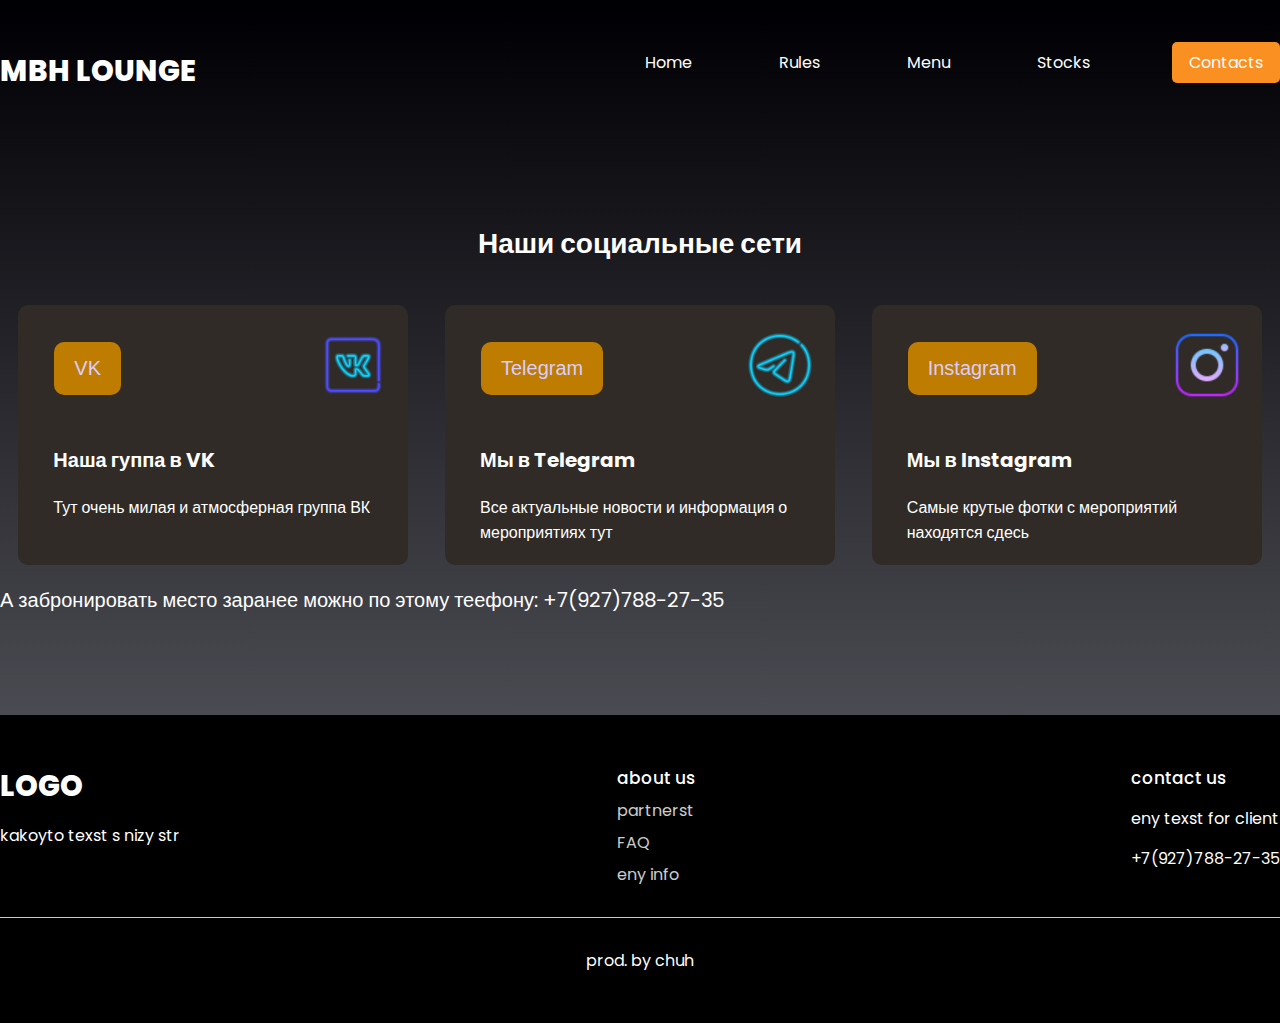
<file: contacts.html>
<!DOCTYPE html>
<html lang="en">
<head>
    <meta charset="UTF-8">
    <meta name="viewport" content="width=device-width, initial-scale=1.0">
    <title>smoke website</title>
    <link rel="stylesheet" href="./css/main.css">
</head>
<body>
    <div class="wrapper">      
        <header class="container">
        <span class="logo">MBH Lounge</span>
        <nav>
            <ul>
                <li> <a href="index.html">Home</a></li>
                <li><a href="rules.html">Rules</a></li>
                <li><a href="menu.html">Menu</a></li>
                <li><a href="stock.html">Stocks</a></li>
                <li class="btn"> <a href="contacts.html">Contacts</a></li>
            </ul>
        </nav>

        </header>
    <div class="container cont">
    <h2>    Наши социальные сети</h2>
        <div class="blockks">
        <div class="blockk">
            <!-- <span class="badge r">name of ss  </span> -->
             <img src="./img/icons8-vk-96.png" alt="">
            <button class="btn"><a href="https://vk.com/mbh_lounge">VK</a></button>
        <h3>Наша гуппа в VK</h3>
        <p>Тут очень милая и атмосферная группа ВК</p>
        </div>
        <div class="blockk">
            <img src="img/icons8-телеграмма-app-96.png" alt="">
            <button class="btn"><a href="https://t.me/mbh_lounge">Telegram</a></button>
        <h3>Мы в Telegram</h3>
        <p>Все актуальные новости и информация о мероприятиях тут</p>
        </div>
        <div class="blockk">
            <img src="./img/icons8-instagram-64.png" alt="">
            <button class="btn"><a href="#">Instagram</a></button>
        <h3>Мы в Instagram</h3>
        <p>Самые крутые фотки с мероприятий находятся сдесь</p>
        </div>

        </div>
        <div class="next">
            <p>А забронировать место заранее можно по этому теефону: +7(927)788-27-35</p>
        </div>
    </div>
    
    
</div>
    <footer>
        <div class="blocks container">
            <div>
                <span class="logo">logo</span>
                <p>kakoyto texst s nizy str</p>
            </div>
            <div>
                <h4>about us</h4>
                <ul>   <!-- perecheslenye govna s tegom li -->
                <li>partnerst</li>
                <li>FAQ</li>
                <li>eny info</li>
                </ul>
            </div>
                <div>
                    <h4>contact us</h4>
                    <p>eny texst for client</p>
                    <p>+7(927)788-27-35</p>
                </div>
            </div>
        <hr>
        <p>prod. by chuh</p>
    </footer>
</body> 
</html>
</file>
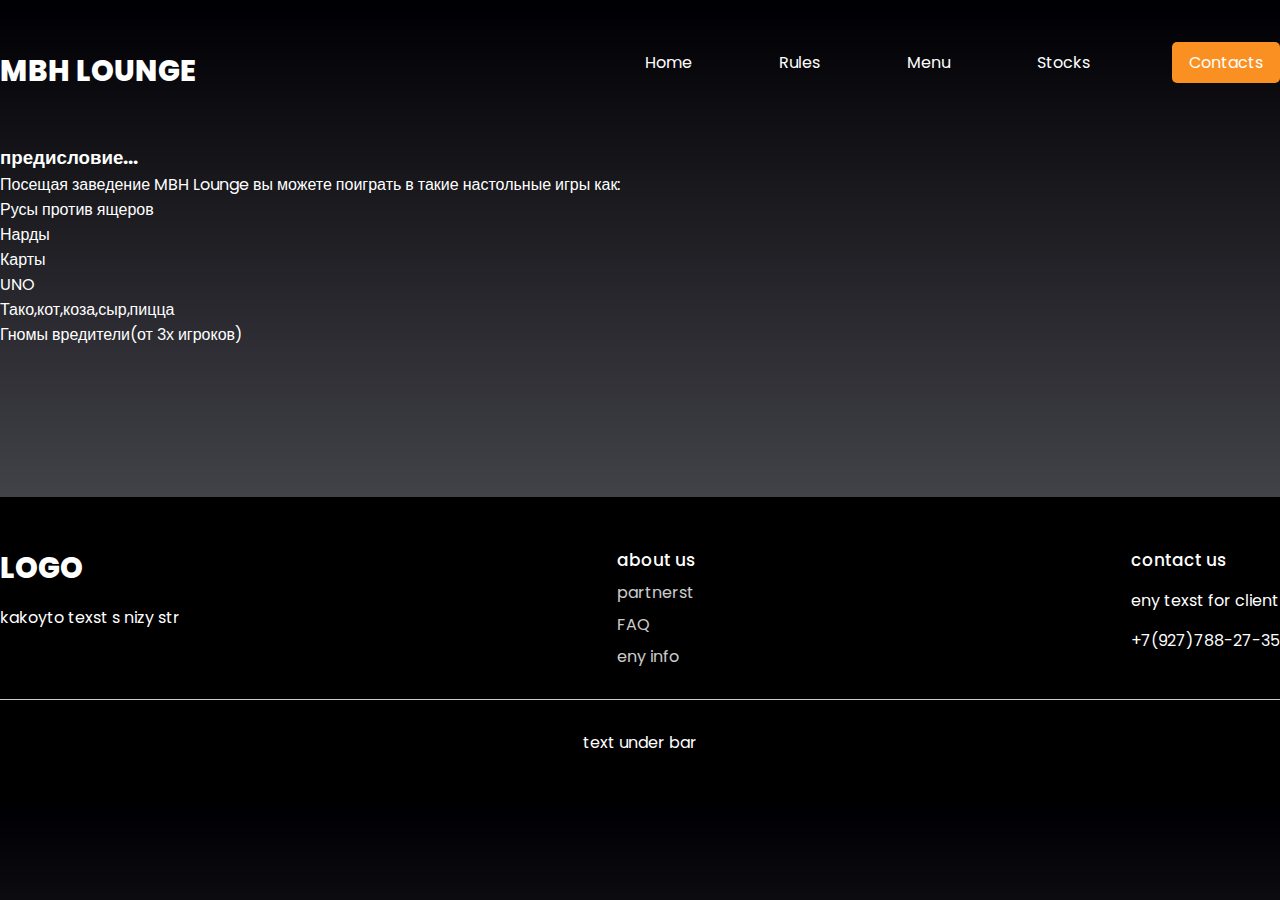
<file: games.html>
<!DOCTYPE html>
<html lang="en">
<head>
    <meta charset="UTF-8">
    <meta name="viewport" content="width=device-width, initial-scale=1.0">
    <title>smoke website</title>
    <link rel="stylesheet" href="./css/main.css">
</head>
<body>
    <div class="wrapper">      
        <header class="container">
        <span class="logo">MBH Lounge</span>
        <nav>
            <ul>
                <li><a href="index.html">Home</a></li>
                <li><a href="rules.html">Rules</a></li>
                <li><a href="menu.html">Menu</a></li>
                <li><a href="stock.html">Stocks</a></li>
                <li class="btn"> <a href="contacts.html">Contacts</a></li>
            </ul>
        </nav>

        </header>
<div class="container">
    <div class="games">
    <h3>предисловие...</h3>
    <p>Посещая заведение MBH Lounge вы можете поиграть в такие настольные игры как:</p>
    <div class="block">
        <ul>
        <li>Русы против ящеров</li>
        <li>Нарды</li>
        <li>Карты</li>
        <li>UNO</li>
        <li>Тако,кот,коза,сыр,пицца</li>
        <li>Гномы вредители(от 3х игроков)</li>
        <li></li>
        <li></li>
        <li></li>
        <li></li>
        <li></li>
        <li></li>
        </ul>
    </div>
</div>
</div>
    <footer>
        <div class="blocks container">
            <div>
                <span class="logo">logo</span>
                <p>kakoyto texst s nizy str</p>
            </div>
            <div>
                <h4>about us</h4>
                <ul>   <!-- perecheslenye govna s tegom li -->
                <li>partnerst</li>
                <li>FAQ</li>
                <li>eny info</li>
                </ul>
            </div>
                <div>
                    <h4>contact us</h4>
                    <p>eny texst for client</p>
                    <p>+7(927)788-27-35</p>
                </div>
            </div>
        <hr>
        <p>text under bar </p>
    </footer>
</body> 
</html>
</file>
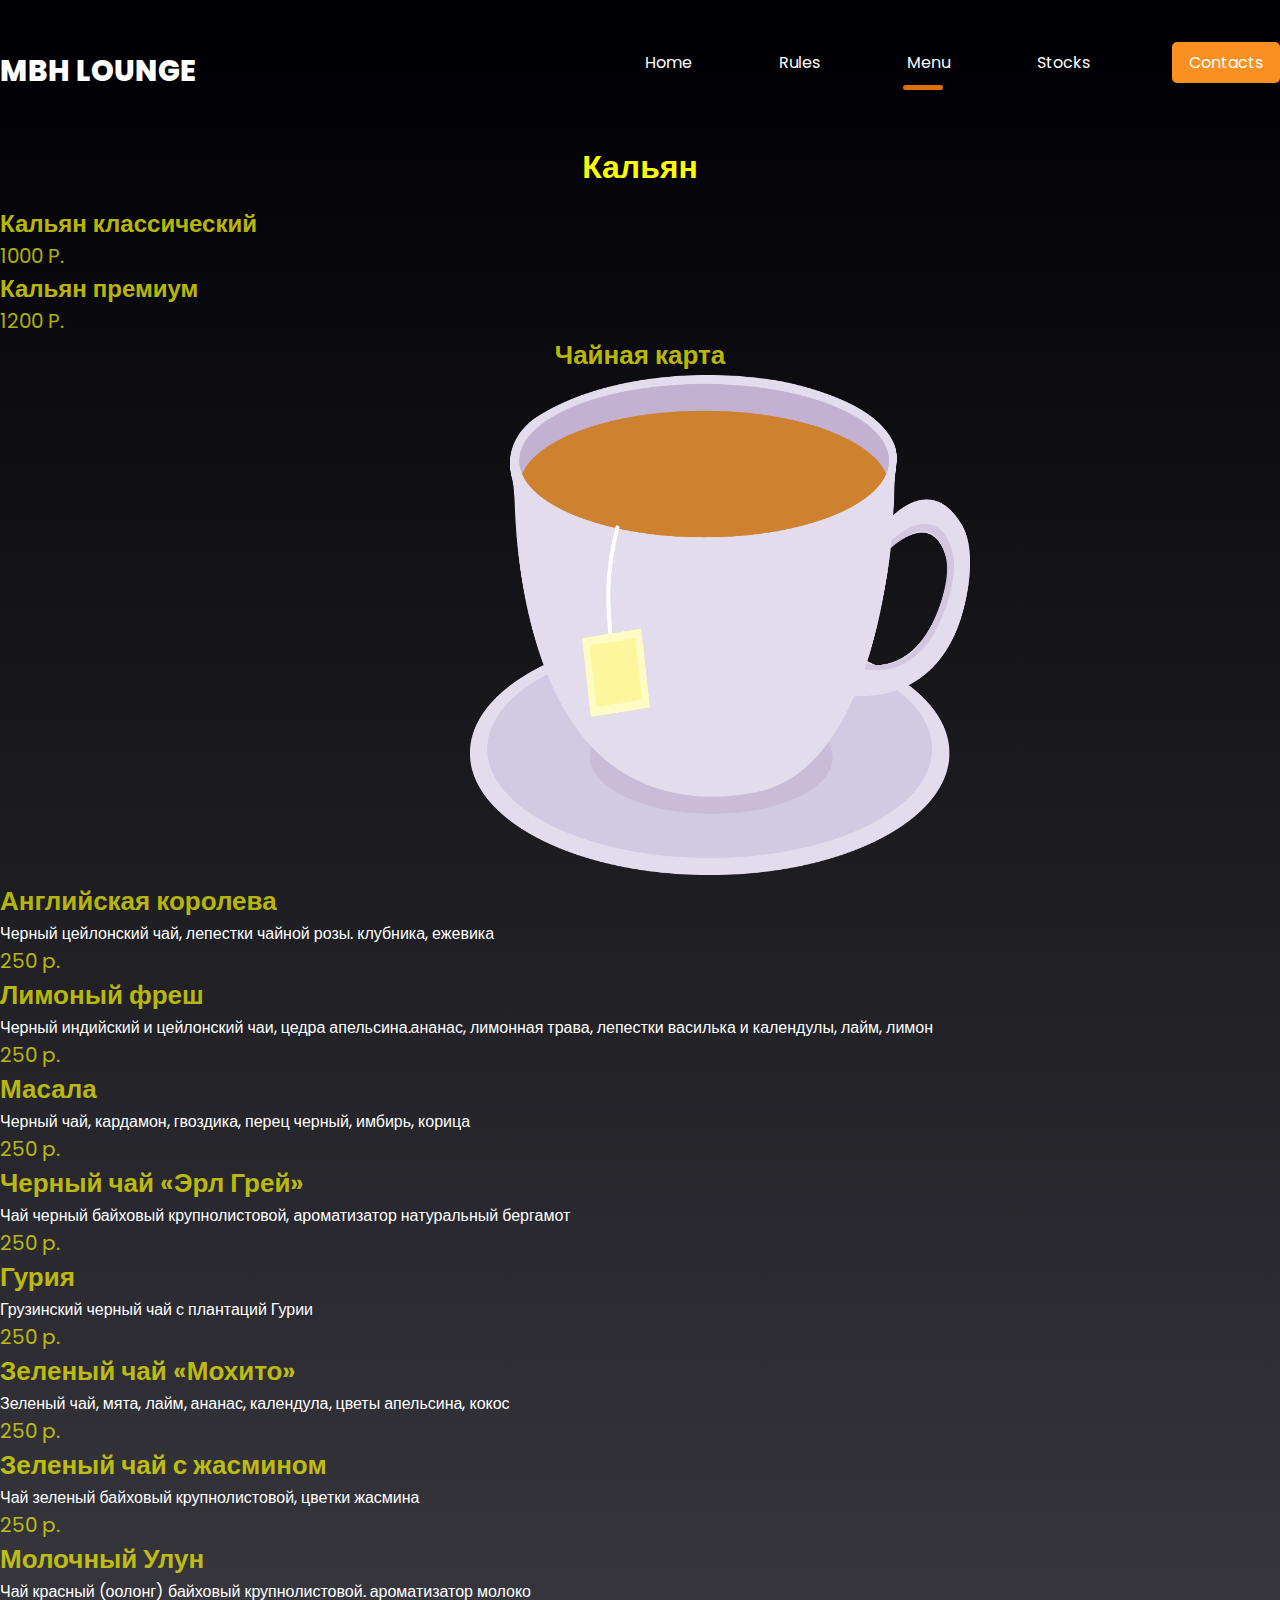
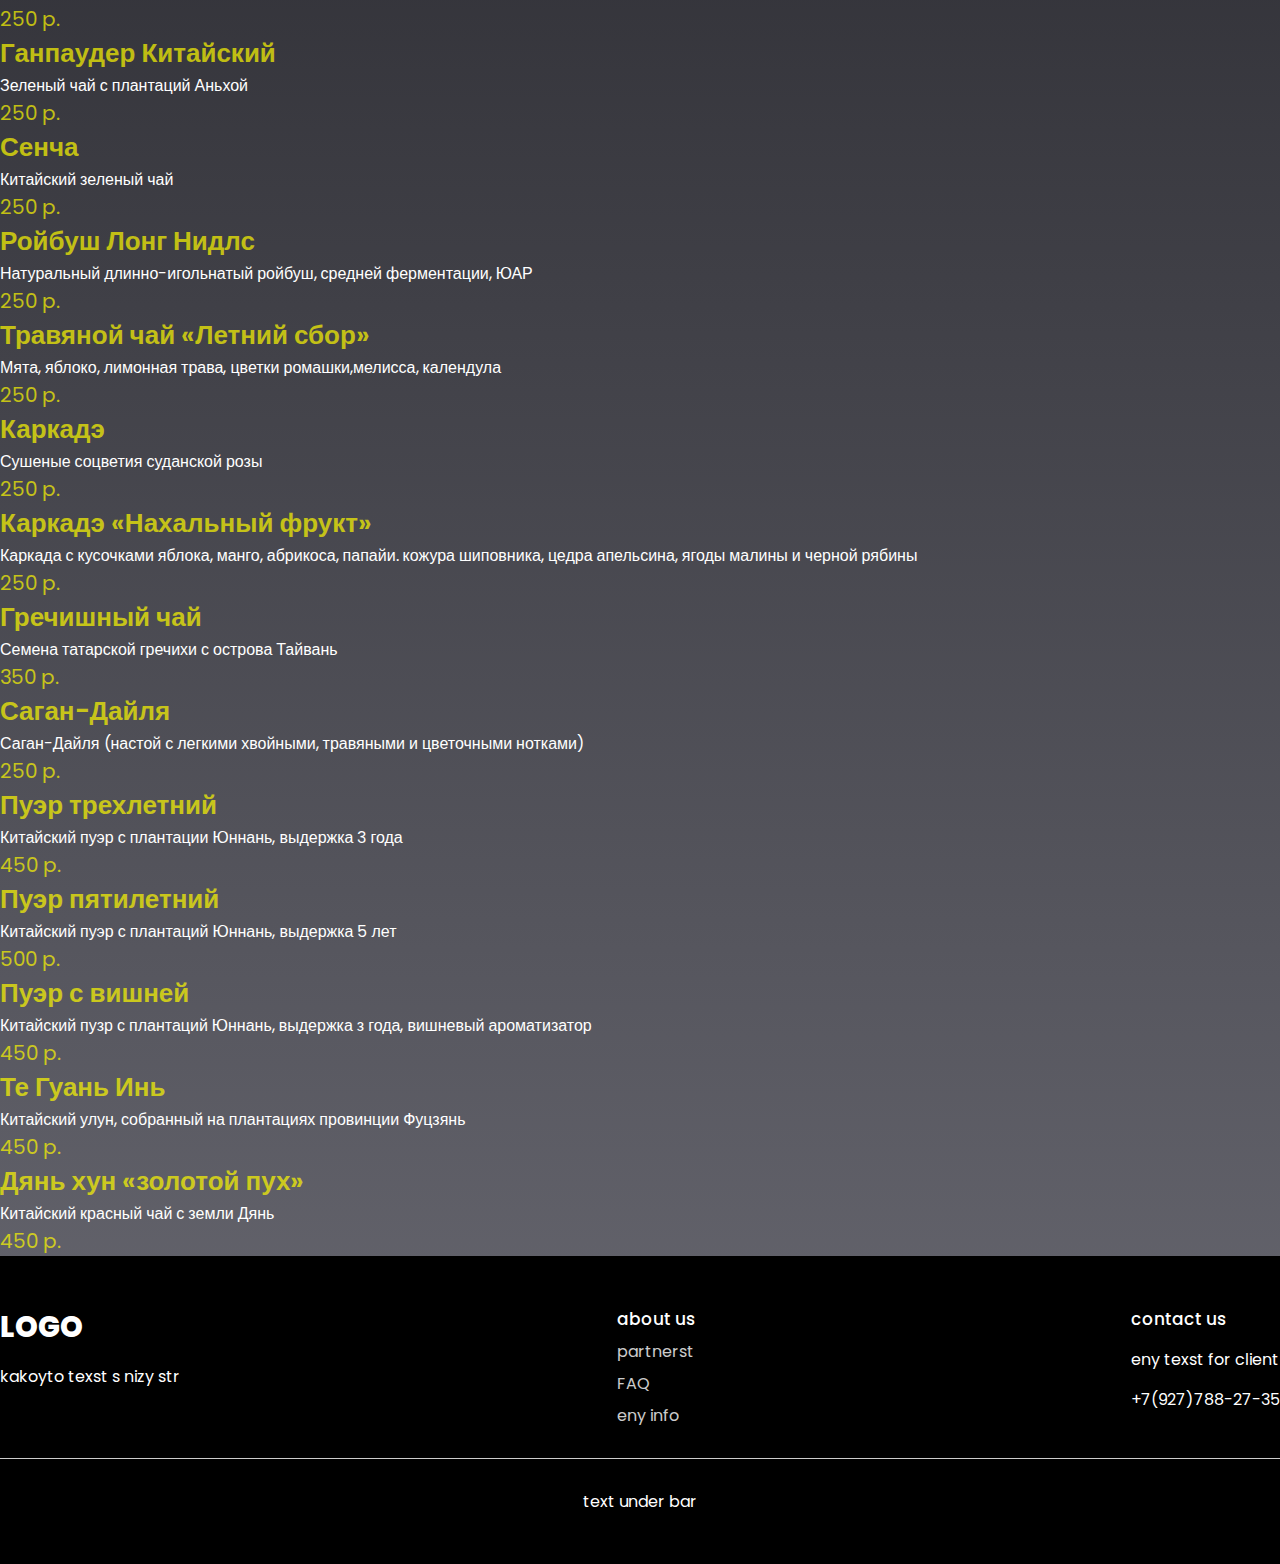
<file: menu.html>
<!DOCTYPE html>
<html lang="en">
<head>
    <meta charset="UTF-8">
    <meta name="viewport" content="width=device-width, initial-scale=1.0">
    <title>smoke website</title>
    <link rel="stylesheet" href="./css/main.css">
</head>
<body>
    <div class="wrapper">     
        <header class="container">
        <span class="logo">MBH Lounge</span>
        <nav>
            <ul>
                <li><a href="./">Home</a></li>
                <li><a href="./rules.html">Rules</a></li>
                <li class="active"><a href="./menu.html">Menu</a></li>
                <li><a href="./stock.html">Stocks</a></li>
                <li class="btn"> <a href="./contacts.html">Contacts</a></li>
            </ul>
        </nav>

        </header>
    <div class="hero-menu container"> <!-- nachalny texst    -->
        <div class="info">
            <h1>Кальян</h1>
            <!-- <p>text pomenshe</p> -->
        </div>
    </div>
    <div class="container menu">
        <div class="blocks">
            <h2> Кальян классический</h2>
            <p>1000 P.</p>
            <h2> Кальян премиум</h2>
            <p>1200 P.</p>
        </div>
    </div>
    <div class="container tee">
        <div class="blockss">
            <h1>Чайная карта</h1>
            <img src="./img/tea-borders-free-clip-art-cup-of-sweet-tea-free-clip-clipart-cup-of-tea-coffee-cup-beverage-drink-pottery-png-191478.png" alt="">
            <div>
                <h2>Английская королева</h2>
                <li>Черный цейлонский чай, лепестки чайной розы. клубника, ежевика </li>
                <p>250 p.</p>
            </div>
            <div>
                <h2>Лимоный фреш </h2>
                <li>Черный индийский и цейлонский чаи, цедра апельсина.ананас, лимонная трава, лепестки василька и календулы, лайм, лимон </li>
                <p>250 p.</p>
            </div>
            <div>
                <h2>Масала</h2>
                <li>Черный чай, кардамон, гвоздика, перец черный, имбирь, корица </li>
                <p>250 p.</p>
            </div>
            <div>
                <h2>Черный чай «Эрл Грей»</h2>
                <li>Чай черный байховый крупнолистовой, ароматизатор натуральный бергамот </li>
                <p>250 p.</p>
            </div>
            <div>
                <h2>Гурия</h2>
                <li>Грузинский черный чай с плантаций Гурии </li>
                <p>250 p.</p>
            </div>
            <div>
                <h2>Зеленый чай «Мохито»</h2>
                <li>Зеленый чай, мята, лайм, ананас, календула, цветы апельсина, кокос  </li>
                <p>250 p.</p>
            </div>
            <div>
                <h2>Зеленый чай с жасмином </h2>
                <li>Чай зеленый байховый крупнолистовой, цветки жасмина </li>
                <p>250 p.</p>
            </div>
            <div>
                <h2>Молочный Улун </h2>
                <li>Чай красный (оолонг) байховый крупнолистовой. ароматизатор молоко </li>
                <p>250 p.</p>
            </div>
            <div>
                <h2>Ганпаудер Китайский</h2>
                <li>Зеленый чай с плантаций Аньхой </li>
                <p>250 p.</p>
            </div>
            <div>
                <h2>Сенча</h2>
                <li>Китайский зеленый чай  </li>
                <p>250 p.</p>
            </div>
            <div>
                <h2>Ройбуш Лонг Нидлс </h2>
                <li>Натуральный длинно-игольнатый ройбуш, средней ферментации, ЮАР </li>
                <p>250 p.</p>
            </div>
            <div>
                <h2>Травяной чай «Летний сбор» </h2>
                <li>Мята, яблоко, лимонная трава, цветки ромашки,мелисса, календула  </li>
                <p>250 p.</p>
            </div>
            <div>
                <h2>Каркадэ </h2>
                <li>Сушеные соцветия суданской розы  </li>
                <p>250 p.</p>
            </div>
            <div>
                <h2>Каркадэ «Нахальный фрукт» </h2>
                <li>Каркада с кусочками яблока, манго, абрикоса, папайи. кожура шиповника, цедра апельсина, ягоды малины и черной рябины   </li>
                <p>250 p.</p>
            </div>
            <div>
                <h2>Гречишный чай </h2>
                <li>Семена татарской гречихи с острова Тайвань</li>
                <p>350 p.</p>
            </div>
            <div>
                <h2>Саган-Дайля </h2>
                <li>Саган-Дайля (настой с легкими хвойными, травяными и цветочными нотками)</li>
                <p>250 p.</p>
            </div>
            <div>
                <h2>Пуэр трехлетний </h2>
                <li>Китайский пуэр с плантации Юннань, выдержка 3 года</li>
                <p>450 p.</p>
            </div>
            <div>
                <h2>Пуэр пятилетний</h2>
                <li>Китайский пуэр с плантаций Юннань, выдержка 5 лет</li>
                <p>500 p.</p>
            </div>
            <div>
                <h2>Пуэр с вишней </h2>
                <li>Китайский пузр с плантаций Юннань, выдержка з года, вишневый ароматизатор</li>
                <p>450 p.</p>
            </div>
            <div>
                <h2>Те Гуань Инь </h2>
                <li>Китайский улун, собранный на плантациях провинции Фуцзянь</li>
                <p>450 p.</p>
            </div>
            <div>
                <h2>Дянь хун «золотой пух»</h2>
                <li>Китайский красный чай с земли Дянь</li>
                <p>450 p.</p>
            </div>
        </div>
    </div>

    <footer>
        <div class="blocks container">
            <div>
                <span class="logo">logo</span>
                <p>kakoyto texst s nizy str</p>
            </div>
            <div>
                <h4>about us</h4>
                <ul>   <!-- perecheslenye govna s tegom li -->
                <li>partnerst</li>
                <li>FAQ</li>
                <li>eny info</li>
                </ul>
            </div>
                <div>
                    <h4>contact us</h4>
                    <p>eny texst for client</p>
                    <p>+7(927)788-27-35</p>
                </div>
            </div>
        <hr>
        <p>text under bar </p>
    </footer>
</body> 
</html>
</file>
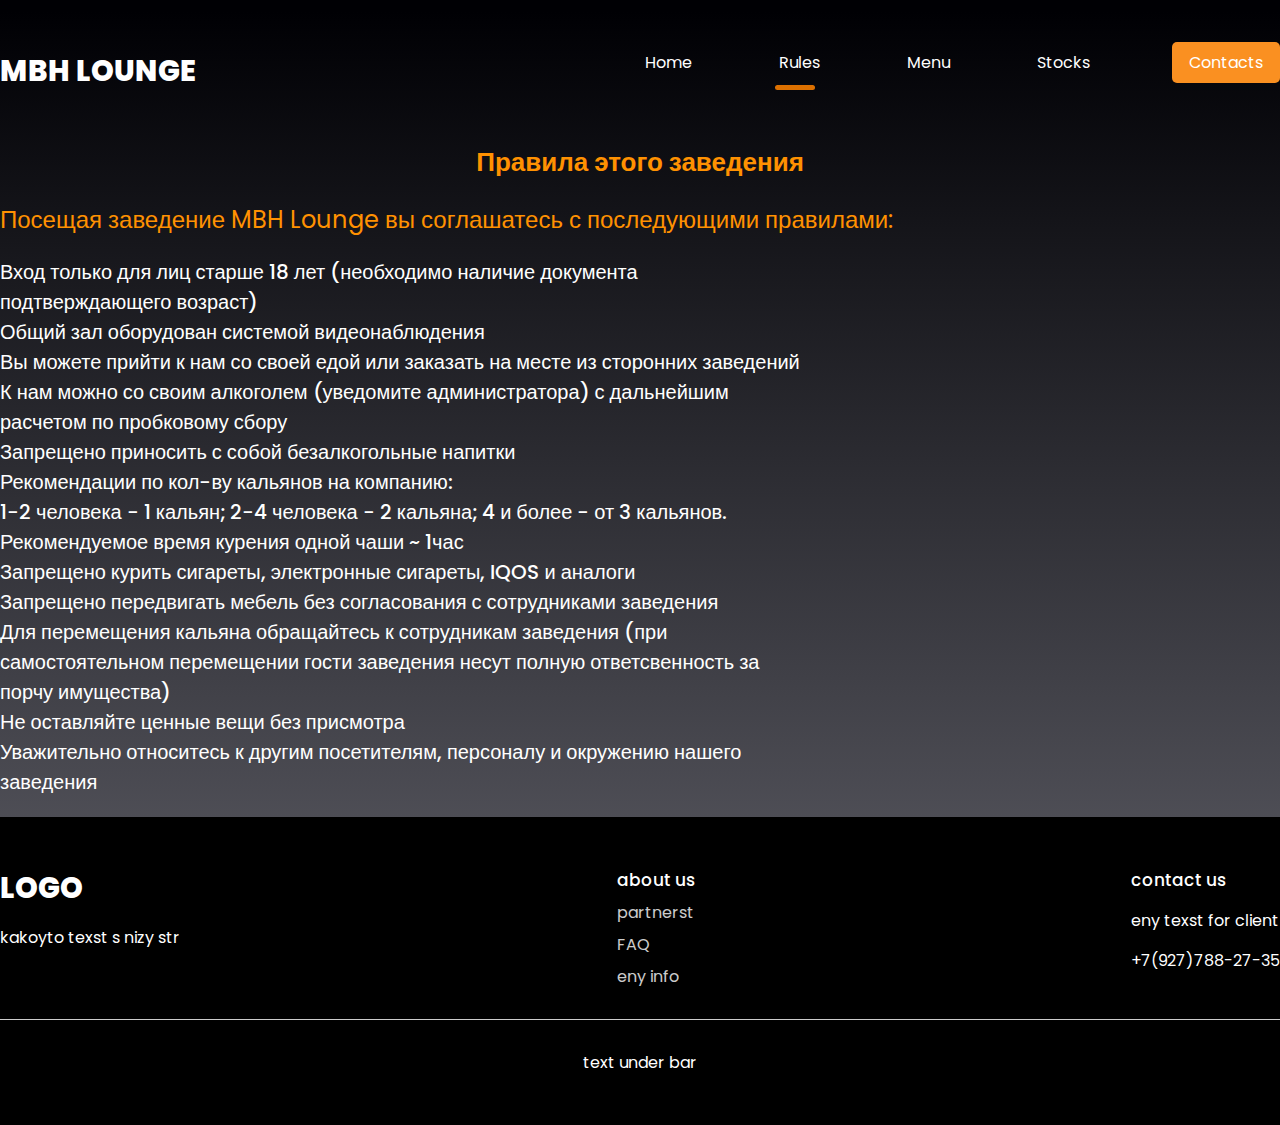
<file: rules.html>
<!DOCTYPE html>
<html lang="en">
<head>
    <meta charset="UTF-8">
    <meta name="viewport" content="width=device-width, initial-scale=1.0">
    <title>smoke website</title>
    <link rel="stylesheet" href="./css/main.css">
</head>
<body>
    <div class="wrapper">      
        <header class="container">
        <span class="logo">MBH Lounge</span>
        <nav>
            <ul>
                <li> <a href="index.html">Home</a></li>
                <li class="active"><a href="rules.html">Rules</a></li>
                <li><a href="menu.html">Menu</a></li>
                <li><a href="stock.html">Stocks</a></li>
                <li class="btn"> <a href="contacts.html">Contacts</a></li>
            </ul>
        </nav>

        </header>
<div class="container">
    <div class="rule">
    <h3>Правила этого заведения</h3>
    <p>Посещая заведение MBH Lounge вы соглашатесь с последующими правилами:</p>
    <div class="block">
        <ul>
        <li>Вход только для лиц старше 18 лет (необходимо наличие документа подтверждающего возраст)</li> 
        <li>Общий зал оборудован системой видеонаблюдения</li>
        <li>Вы можете прийти к нам со своей едой или заказать на месте из сторонних заведений</li>
        <li>К нам можно со своим алкоголем (уведомите администратора) с дальнейшим расчетом по пробковому сбору</li>
        <li>Запрещено приносить с собой безалкогольные напитки</li>
        <li>Рекомендации по кол-ву кальянов на компанию:</li>
        1-2 человека - 1 кальян; 2-4 человека - 2 кальяна;
        4 и более - от 3 кальянов.</li>
        <li>Рекомендуемое время курения одной чаши ~ 1час </li>
        <li>Запрещено курить сигареты, электронные сигареты, IQOS и аналоги</li>
        <li>Запрещено передвигать мебель без согласования с сотрудниками заведения</li>
        <li>Для перемещения кальяна обращайтесь к сотрудникам заведения (при самостоятельном перемещении гости заведения несут полную ответсвенность за порчу имущества)</li>
        <li>Не оставляйте ценные вещи без присмотра </li>
        <li>Уважительно относитесь к другим посетителям, персоналу и окружению нашего заведения</li>
        </ul>
    </div>
</div>
</div>
    <footer>
        <div class="blocks container">
            <div>
                <span class="logo">logo</span>
                <p>kakoyto texst s nizy str</p>
            </div>
            <div>
                <h4>about us</h4>
                <ul>   <!-- perecheslenye govna s tegom li -->
                <li>partnerst</li>
                <li>FAQ</li>
                <li>eny info</li>
                </ul>
            </div>
                <div>
                    <h4>contact us</h4>
                    <p>eny texst for client</p>
                    <p>+7(927)788-27-35</p>
                </div>
            </div>
        <hr>
        <p>text under bar </p>
    </footer>
</body> 
</html>
</file>
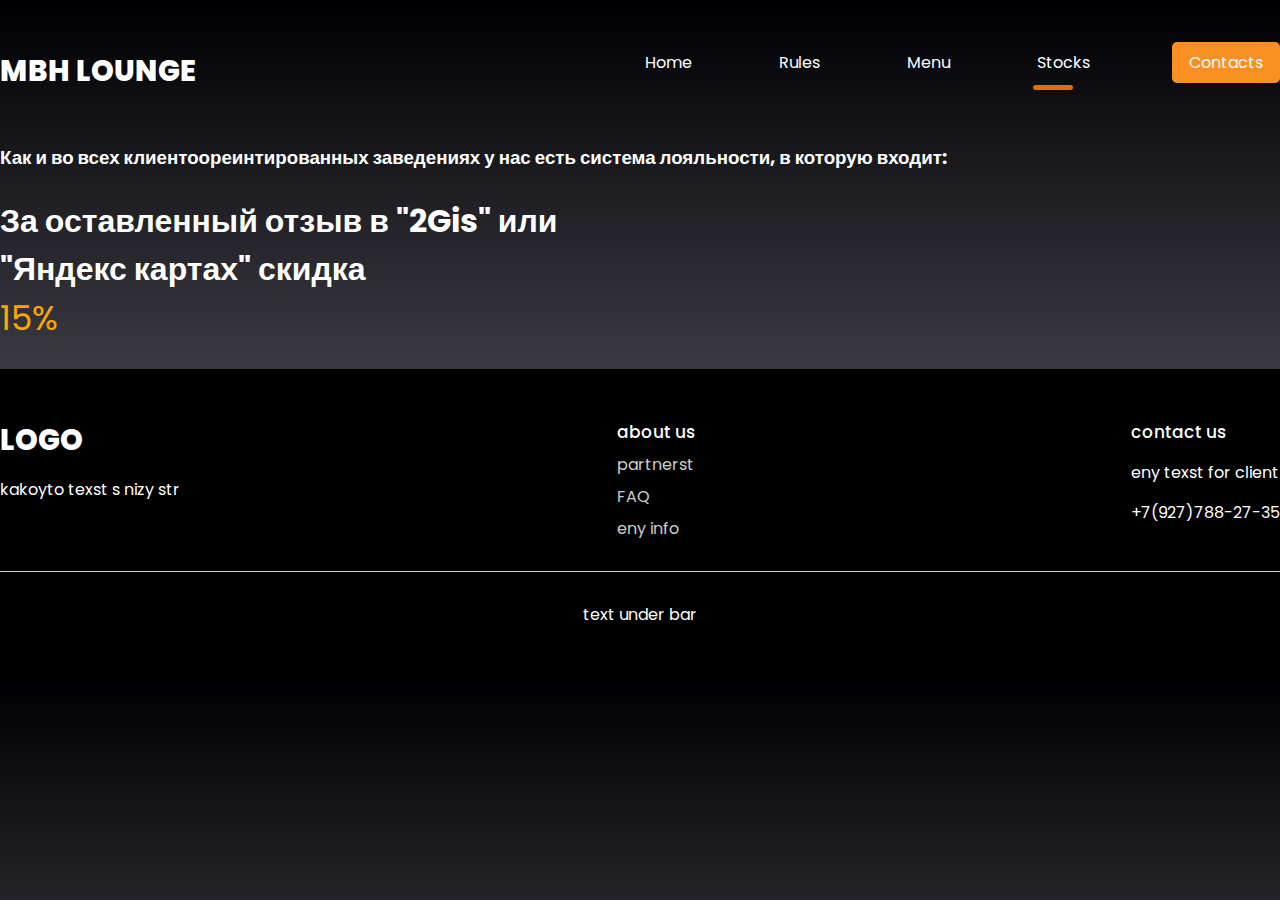
<file: stock.html>
<!DOCTYPE html>
<html lang="en">
<head>
    <meta charset="UTF-8">
    <meta name="viewport" content="width=device-width, initial-scale=1.0">
    <title>smoke website</title>
    <link rel="stylesheet" href="./css/main.css">
</head>
<body>
    <div class="wrapper">      
        <header class="container">
        <span class="logo">MBH Lounge</span>
        <nav>
            <ul>
                <li> <a href="index.html">Home</a></li>
                <li><a href="rules.html">Rules</a></li>
                <li><a href="menu.html">Menu</a></li>
                <li class="active"><a href="stock.html">Stocks</a></li>
                <li class="btn"> <a href="contacts.html">Contacts</a></li>
            </ul>
        </nav>

        </header>
    <div class="container ref">
            <h3>Как и во всех клиентоореинтированных заведениях у нас есть система лояльности, в которую входит:</h3>
        <div class="list">
            <h1>За оставленный отзыв в "2Gis" или "Яндекс картах" скидка</h1>
            <p>15%</p>
        </div>
    </div>
    <footer>
        <div class="blocks container">
            <div>
                <span class="logo">logo</span>
                <p>kakoyto texst s nizy str</p>
            </div>
            <div>
                <h4>about us</h4>
                <ul>   <!-- perecheslenye govna s tegom li -->
                <li>partnerst</li>
                <li>FAQ</li>
                <li>eny info</li>
                </ul>
            </div>
                <div>
                    <h4>contact us</h4>
                    <p>eny texst for client</p>
                    <p>+7(927)788-27-35</p>
                </div>
            </div>
        <hr>
        <p>text under bar </p>
    </footer>
</body> 
</html>
</file>
<file: css/main.css>
@import url('https://fonts.googleapis.com/css2?family=Poppins:ital,wght@0,100;0,200;0,300;0,400;0,500;0,600;0,700;0,800;0,900;1,100;1,200;1,300;1,400;1,500;1,600;1,700;1,800;1,900&display=swap');

*{
    margin: 0;
    padding: 0;
}

body {
    font-family: 'poppins', sans-serif;  /* стиль текста используемого по усмолчанию */
    font-weight: 400;
    color: #fff;
    font-size: 16px;
    background: linear-gradient(180deg, rgba(0,0,4,1) 1%, rgba(107,107,116,1) 100%);
    width: 100%;

}

a{
    text-decoration: none;
}

/* img{
    max-width: 100%;
} */



.container{    /* pomoyemu shirina stranitsy */
    max-width: 1400px;
    margin: 0 auto;
}

header {
    padding: 50px 0;
}

header .logo,
footer .blocks .logo{
    text-transform: uppercase;
    font-size: 29px;
    font-weight: 800; 
}

header nav{
    float: right;
    width: 50%;    /* shirina rastuazeniya */
    }

    header nav ul {
        z-index: 2;
        position: relative;
        list-style: none;
        display: flex;
        justify-content: space-between;
    }

    header nav ul li {
        display: inline-block;
    }
    header nav ul li a {
        color: #fff;
        Padding:0 5px;
    }
    header nav ul li:not(.active):not(.btn) a:hover {
        border-bottom: 5px solid #DC7000;
        transition: all 50ms ease;
        }

        header nav ul li.active::after{
            content: '';
            display: block;
            width: 40px;
            height: 5px;
            background: #DC7000;
            border-radius: 10px;
            position: relative;
            top: 10px;
            left: 1px;
        }

    header nav ul li.btn a, .email .block button{
        background: #FA9021;
        padding: 9px 17px;
        border-radius: 5px;
        transition: all 500ms ease;
    }
header nav ul li.btn a:hover, 
.email .block button:hover {
    background: #e67548b7;
}        

.container .games .block img{
    height: 200px;
    width: 200px;
}
.hero{
    padding-bottom: 100px;
    position: relative;
    z-index: 1;
}
.hero--info{
    max-width: 530px;
    padding-top: 70px;
}
.hero--info h2 {
    color: #DC7000;
    font-size: 20px;
    font-weight: 600;
}
.hero--info h1 {
    font-size: 50px;
    font-weight: 600;
}
.hero--info p {
    font-weight: 500;
    line-height: 170%;    /* mez-strochniy interval */
    margin:30px 0;
}
.hero--info .btn {
    background:#DC7000;
    border-radius:50px;
    padding:15px 30px;
    border:0;
    transition: all 500ms ease;
    font-size:17px;
}
.hero--info .btn:hover {
    cursor: pointer;
    transform: scale(1.1);
}
.hero img {
    position: absolute;
    top: -150px;
    right: 0;
    height: 600px;
    width: 500px;
}
.trending{
    padding-top: 50px;
}
.trending h3 {
    font-weight: 600;  /*zirnost texta*/
    font-size: 31px;   /*razmer txt*/
}
.trending .SEE-ALL {   /* knopka see all  */
    color: #fff;
    background: #25211D;
    border-radius: 5px;   /* skrugleniye */
    padding: 12px 23px;
    float: right;    /* pozicianirovanye  */
    display: block;
    transition: all 500ms ease;    /* plavnoye transform-e */
}
.trending .SEE-ALL:hover {    /* effekt pri navefenii */
    transform: scale(1.2);
}
/* .trending img {
    height: 150px;
    width: 150px;
} */
.trending .games {
    display: flex;    /* sposob posizianirovan */
    justify-content: space-between;  /* растягивание по всей ширине стр */
    width: 100%;   /* ширина блока */
    padding: 20px /*по бокам*/ 0 /*с верху и с низу*/;
} 
.trending .games p { 
    display: block;
    text-align: center;    /* pozitionir po centru */
    margin-top: 15px;    /* otstup s verhu  */
}

.trending h3{
    color: #DC7000;
    text-align: center;
}

.mid-text {
    padding: 50px 0;
    font-size: 35px;
    font-weight: 600;
    text-align: center;     /* raspolozeniye */
    max-width: 800px;    /* ограничение текста по ширине стр */
    color: #FA9021;
}
.banner {
    padding: 80px 0;
    }
.banner h3{
    font-size: 30px;
    font-weight: 600;
    margin-bottom: 30px;
    color: #886949;
}
.banner p {
    line-height: 170%;
    margin-bottom: 30px;
    width: 550px;
    }
.banner img {
    width: 20%;    /* na vsy shiriny ekrana */
    margin-bottom: 30px;
}
/* pachka s img bolshim */
.features {
    background: url('/img/bgKAL.jpg') no-repeat center center fixed;    /* paralax effekt */
    background-size: cover;    /* rastyanit na vsu shirinu */
    padding: 80pz 0;
    }
.features h3 , 
.features p {
    margin-bottom: 20px;
    text-align: center;
    max-width: 800px;
    margin-left: auto;
    margin-right: auto;
}
.features h3 {
    font-size: 30px;
}
.features img {
    height: 700px;
    width: 700px;
}
.email {
    padding-bottom: 120px;
    }
.email h3{
    font-size: 30px;
    padding-top: 50px;
    }
.email .block {
    background: #25211D;
    margin-top: 30px;
    border-radius: 10px;
    padding: 40px 3%;
    width: 94;
    display: flex;
    justify-content: space-between;
    align-items: center;    /* расположить элементы по вертикали по центру */
}
.email .block h4 {
    font-size: 30px;
    font-weight: 500;
    }
.email .block p {
        width: 500px;
    }
.email .block input {
    background: #fff;
    outline: none;
    border: 0;    /* obvodka */
    border-radius: 5px;
    width: 380px;
    font-family: 'poppins', sans-serif;  /* стиль текста используемого по усмолчанию */
    font-weight: 400;
    padding: 20px 30px;
    color: #000000;
    position: relative;    /* изменяемое позиционирование */
    right: -95px;
    z-index: 1;  
    padding-right: 120px;   /* ограничение вводимого  текса в регистр    */
}
.email .block input::placeholder {    /* tsvet podskazki */
color: #302b26;
    }
.email .block button {
    cursor: pointer;
    border: 0;
    padding: 13pz 17px;
    position: relative;
    z-index: 2;
    color: #fff;
}
.hero-menu .container{
    width: 500px;
    padding: 50px 0;
}
.hero-menu .info h1{
    margin-bottom: 15px;
    color: #fffb00;
    text-align: center;
}
/* map rules  */
.container .map img{
    height: 170%;
    width: 170%;
    position:relative ;
    top: 0px;
    right: 300px;
}
.container .map p{
    color: #ccc;
    padding: 20px 0;
}
.container .map a{
    color: #ccc;
    font-size: 22px;
}



/* menu list  */
.container .blockss img{
    height: 500px;
    width: 500px;
    position:relative ;
    top: 0px;
    right: -470px;
}
.container .blocks h2{
    font-weight: 600;
    color: #fffb00bb;
    font-size: 24px;
}
.container .blocks p{
    font-weight: 400;
    color: #fffb00b2;
    font-size: 20px;
}
.container .blockss h1{
    font-size: 26px;
        color: #fffb00bb;
        text-align: center;
    }
.container .blockss p{
    font-weight: 400;
    color: #fffb00b2;
    font-size: 20px;
} 
.container .blockss h2{
    font-weight: 600;
    color: #fffb00b2;
    font-size: 26px;
}


/* RULES LIST */
.container .rule h3{
    font-size: 26px;
    color: #ff9101;
    text-align: center;
}
.container .rule p{
    padding-top: 20px;
    font-size: 24px;
    color: #ff9101;
}
.container .rule .block {
    padding: 20px 0;
    Max-width: 800px;
} 
.container .rule .block ul{
    font-weight: 500;
    color: #fff;
    font-size: 20px;
}


/* contacts rul  */
.cont {
    padding: 80px 0;
}
.cont h2{
    font-size: 28px;
    margin-bottom: 40px;
    text-align: center;
}
.cont .blockks{
display: flex;
justify-content: space-around;
}
.cont .blockks .blockk{
width: 25%;
border-radius: 10px;
padding: 20px 35px;
background: #302b26;
}
.cont .blockks .blockk img{
    height: 80px;
    width: 80px;
    position:relative ;
    top: 0px;
    right: -260px;
}
.cont .blockks .blockk h3{
font-size: 20px;
margin: 20px 0;
}
.cont .blockks .blockk .btn{
background:#be7c00;
border-radius:10px;
padding:15px 20px;
position: relative;
top: -30px;
right: 83px;
border:0;
transition: all 500ms ease;
font-size:20px;
font-weight: 500;
}
.cont .blockks .blockk .btn:hover {
cursor: pointer;
transform: scale(1.1);
}
.cont .next{
    padding: 20px 0;
}
.cont .next p{
    font-size: 20px;
    color: #ffffff;
}
.cont .blockks a{
    color: #dacdff;
}



/* stocks */
.ref .list {
    padding: 25px 0;
    Max-width: 600px;
}
.ref .list p{
    font-size: 34px;
    color: #ffa600;
}






footer {
    background: #000000;
    padding: 50px 0;
}

footer .blocks {
    display: flex;
    justify-content: space-between;    /* распоожение блоков по странице на всю стр вроде */
}
footer .blocks p{
    max-width: 300px;
    margin: 15px 0;
}
footer .blocks h4{
    font-weight: 500;
    font-size: 17px;
}
footer .blocks ul {
    list-style: none;
}
footer .blocks ul li{
    margin-top: 7px;
    opacity: 0.8;    /* prozrachnost */
}
footer hr {
    margin: 30px 0;
    border: 0;
    height: 0.6px;
    background: #ccc;
}
footer > p {
    text-align: center;
}
@media (max-width: 10000px){
    
}
@media (max-width: 1000px){
     .hero img {
        position: absolute;
        top: -150px;
        right: 0;
        height: 60px;
        width: 50px;
    }
    
    /* .mid-text .map img{
    width: 360px;
    } */
    header nav{
    width: 100%;    /* shirina rastuazeniya */
    padding: 5px;
    }
    .hero--info h1 {
        font-size: 30px;
        font-weight: 600;
        max-width: 350px;
        text-align: center;
    }
    .hero--info p {
        font-weight: 500;
        line-height: 170%;
        width: 390px;          /* ширина */
        margin: 30px 0;        /* отступы верх, право */
    }
    .container .games .block img {
        height: 70px;
        width: 50px;
        padding-left: 22px;
        padding-right: 20px;
    }
    .container .games .block p{
    max-width: 90px;
    }
    .trending h3 {
        font-weight: 600;
        font-size: 31px;
    }
    .header .logo {
        text-align: center;
    }
    * {  /* то, что применяется ко всему сайту */
        margin: 0;
        padding: 2px;
    }
    .container .map img {
        height: 100%;
        width: 100%;
        position: static;
    }
    footer .blocks p {
        max-width: 200px;
        margin: 15px 15px;
    }
    .blocks .container{
        text-align: center;
    }
    .container .rule .block {
        padding: 20px 15px;
        max-width: 800px;
    }
    .container .blockss img {
        height: 300px;
        width: 390px;
        position: static;
    }
    .container .ref h3{
        max-width: 300px;
    }
    .cont .blockks .blockk {
        width: 30%;
        border-radius: 10px;
        padding: 20px 2px;
        background: #302b26;
    }
    .cont .blockks .blockk img {
        height: 80px;
        width: 80px;
        position: static;
        
    }
    .cont .blockks .blockk .btn {
        position: static;
        padding: 15px 15px;
    }
    .ref h1{
        max-width: 350px;
    }
}
@media (max-width: 450px){
    .cont .blockks{
        flex-direction: column;

    }
    .cont .blockks .blockk {
        width: 90%;
        margin: 15px 10px;
    }
    .cont .blockks .blockk .btn {
        margin: 12px 15px;
        float: right;
    }
    .cont .blockks .blockk h3 {
        margin: 0 0;
    }
    .cont .blockks .blockk h3{
    padding-left: 10px;
    }
    .cont .blockks .blockk p{
    padding-left: 10px;
    }
}
</file>
